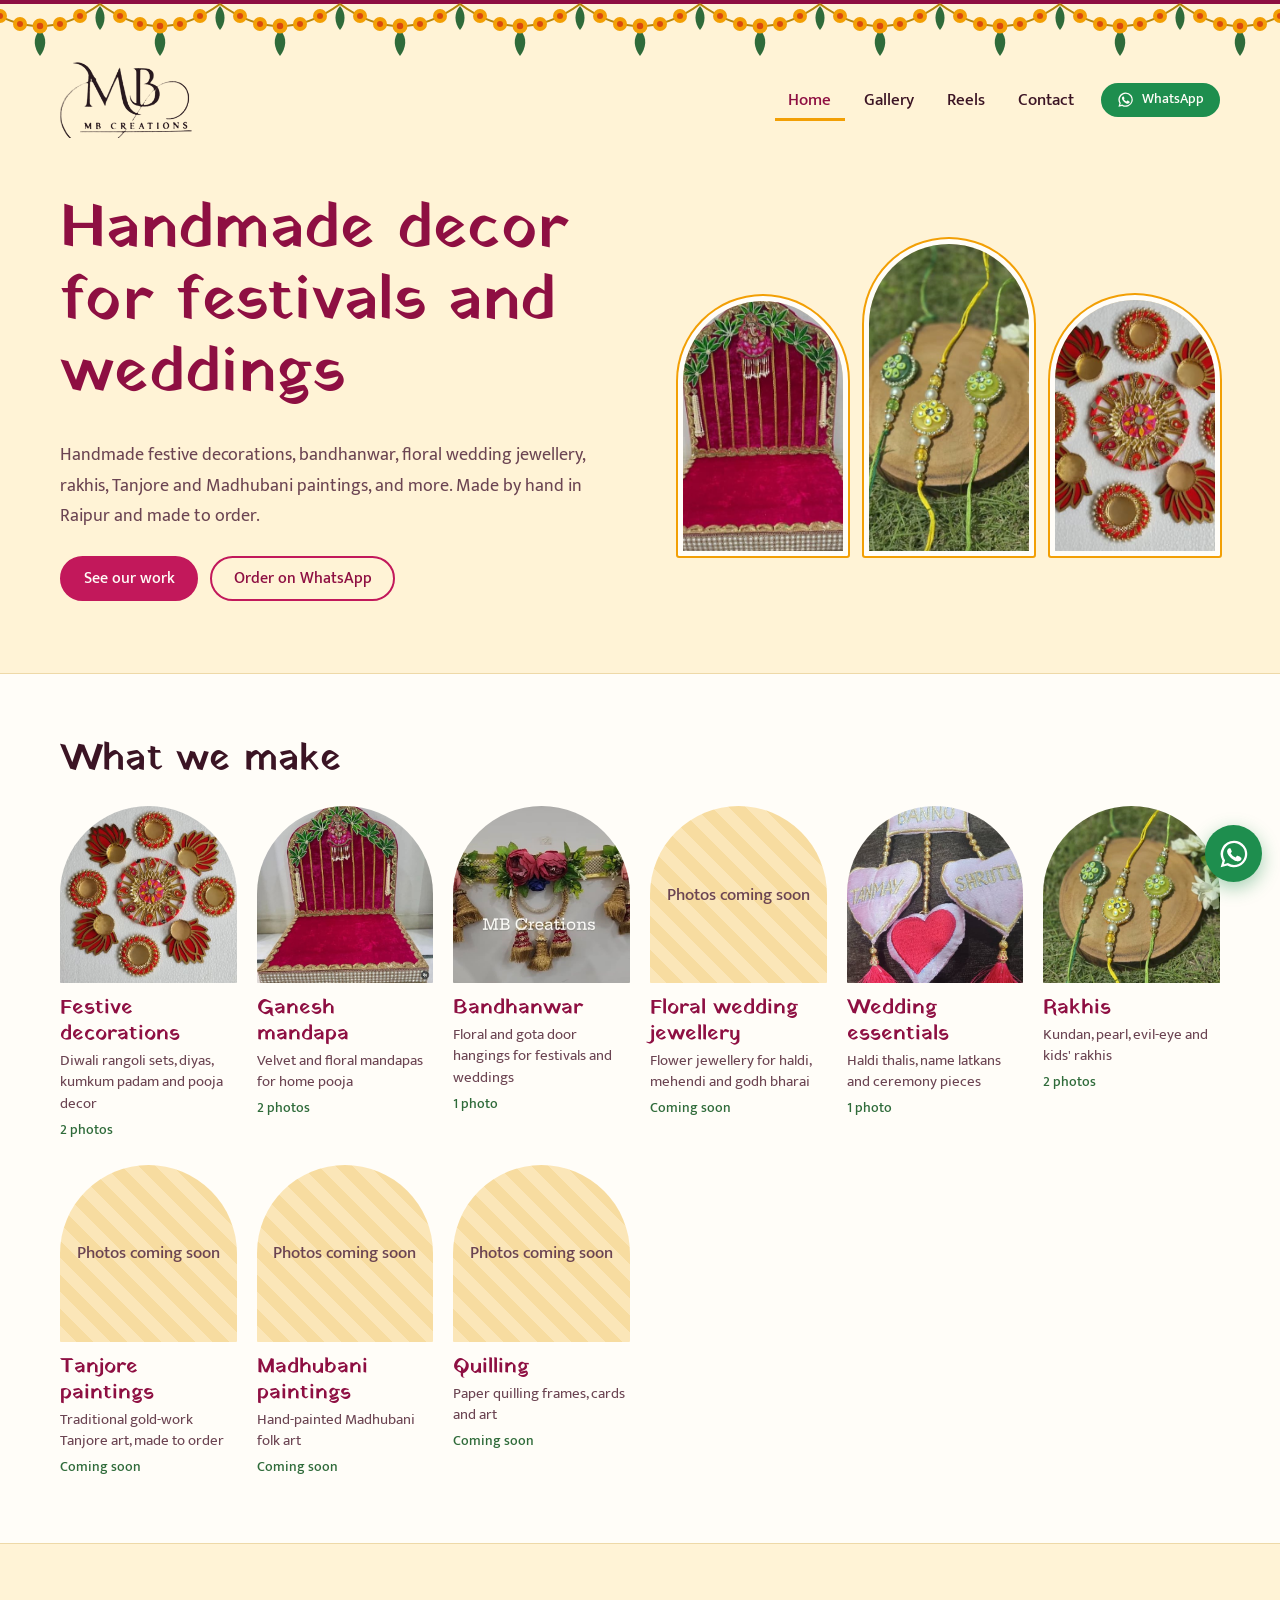
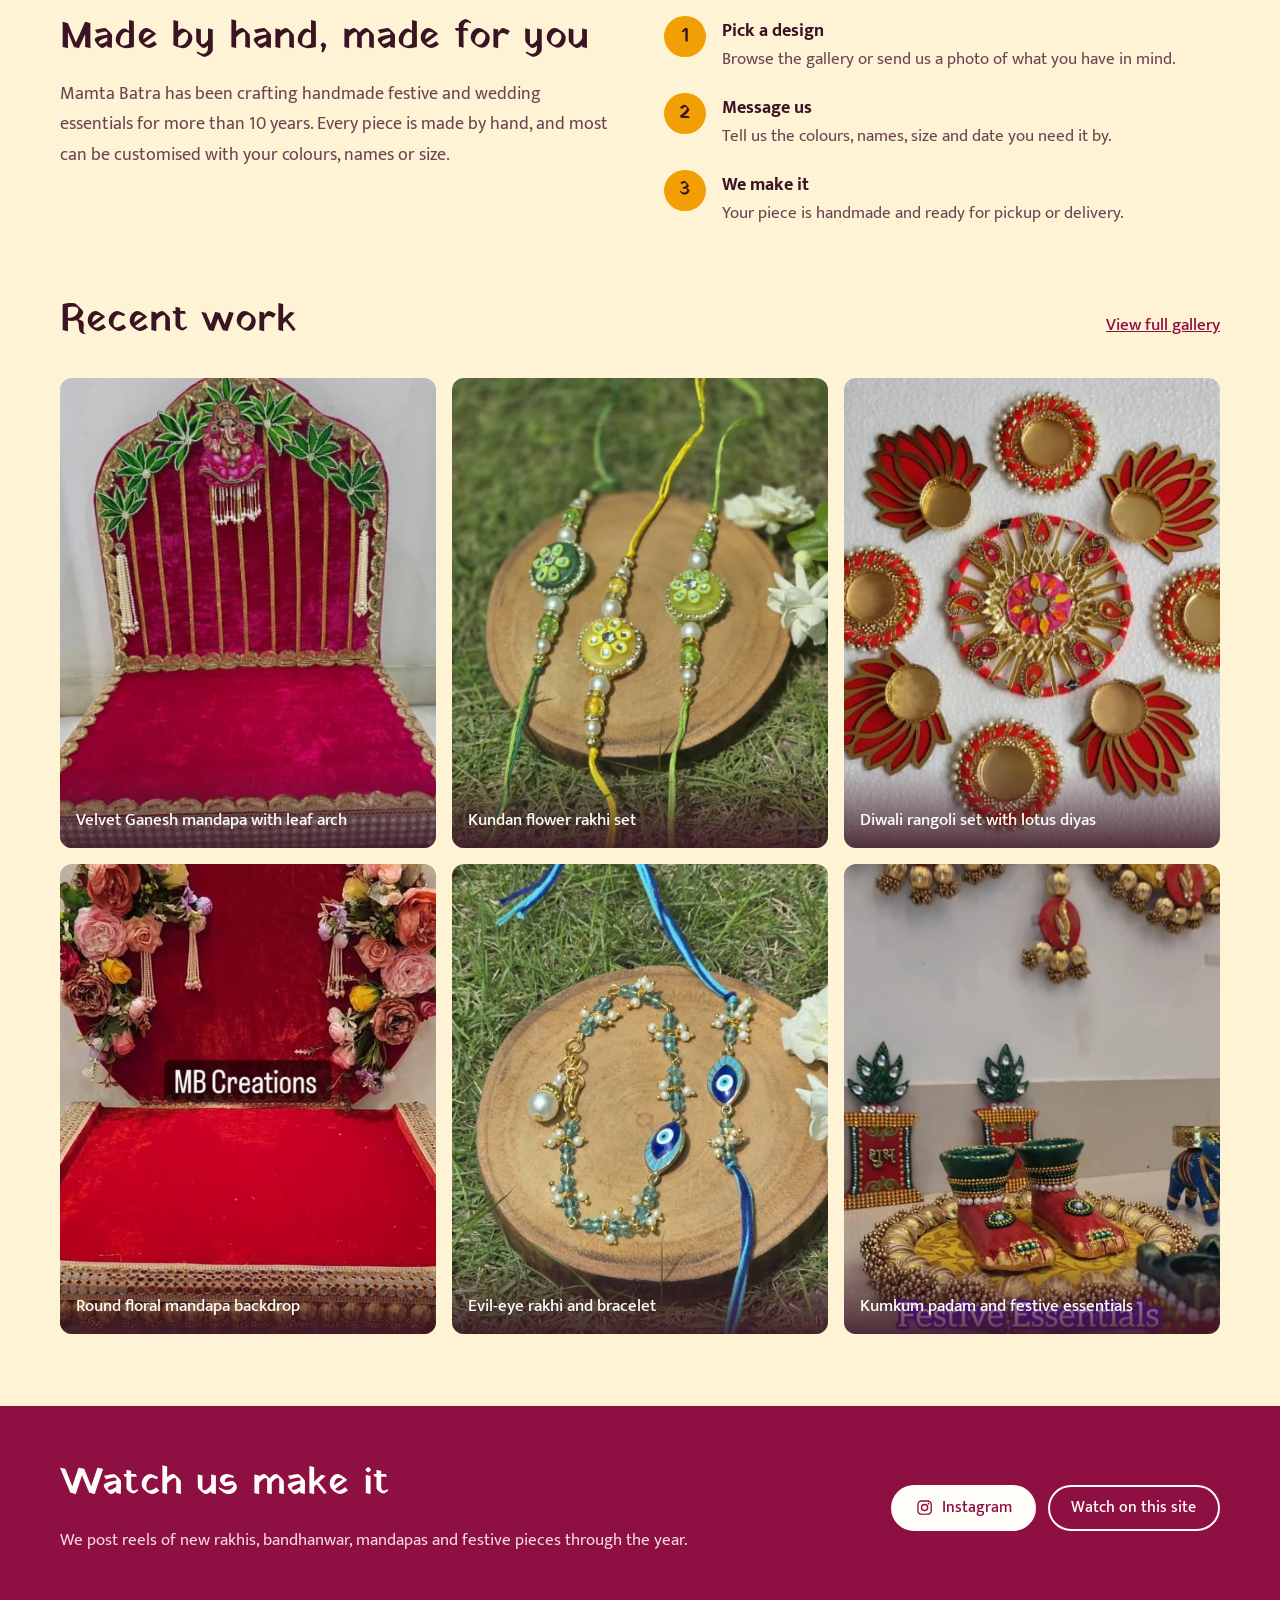
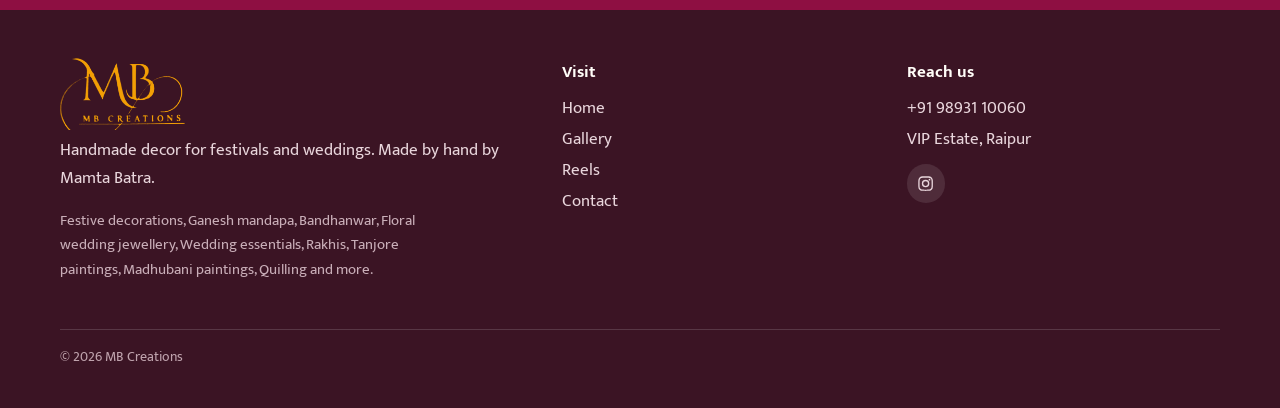
<file: index.html>
<!DOCTYPE html>
<html lang="en">
  <!-- Google tag (gtag.js) -->
<script async src="https://www.googletagmanager.com/gtag/js?id=G-7QMF76YX01"></script>
<script>
  window.dataLayer = window.dataLayer || [];
  function gtag(){dataLayer.push(arguments);}
  gtag('js', new Date());

  gtag('config', 'G-7QMF76YX01');
</script>
<head>
<meta charset="utf-8">
<meta name="viewport" content="width=device-width, initial-scale=1">
<title>MB Creations by Mamta Batra | Handmade festive decor, Raipur</title>
<meta name="description" content="Handmade festive decorations, bandhanwar, floral wedding jewellery, rakhis, Tanjore and Madhubani paintings by MB Creations, VIP Estate, Raipur.">
<link rel="icon" href="data:image/svg+xml,<svg xmlns='http://www.w3.org/2000/svg' viewBox='0 0 100 100'><text y='.9em' font-size='90'>🪔</text></svg>">
<link rel="preconnect" href="https://fonts.googleapis.com">
<link rel="preconnect" href="https://fonts.gstatic.com" crossorigin>
<link href="https://fonts.googleapis.com/css2?family=Yatra+One&family=Mukta:wght@400;500;700&display=swap" rel="stylesheet">
<link rel="stylesheet" href="css/style.css">
</head>
<body data-page="home">
<header id="site-header"></header>
<main>
  <section class="hero wrap">
    <div class="hero-text">
      <h1 id="hero-title"></h1>
      <p id="hero-intro" class="lead"></p>
      <div class="actions">
        <a class="btn" href="gallery.html">See our work</a>
        <a id="hero-wa" class="btn btn-outline" href="contact.html" target="_blank" rel="noopener">Order on WhatsApp</a>
      </div>
    </div>
    <div id="hero-arches" class="arches"></div>
  </section>

  <section class="band">
    <div class="wrap">
      <h2>What we make</h2>
      <div id="cat-grid" class="cat-grid"></div>
    </div>
  </section>

  <section class="wrap split">
    <div>
      <h2>Made by hand, made for you</h2>
      <p id="about-text" class="lead"></p>
    </div>
    <ol class="steps">
      <li><b>Pick a design</b> Browse the gallery or send us a photo of what you have in mind.</li>
      <li><b>Message us</b> Tell us the colours, names, size and date you need it by.</li>
      <li><b>We make it</b> Your piece is handmade and ready for pickup or delivery.</li>
    </ol>
  </section>

  <section class="wrap">
    <div class="sec-head">
      <h2>Recent work</h2>
      <a class="link" href="gallery.html">View full gallery</a>
    </div>
    <div id="feat-grid" class="tile-grid"></div>
  </section>

  <section class="reel-band">
    <div class="wrap reel-band-in">
      <div>
        <h2>Watch us make it</h2>
        <p>We post reels of new rakhis, bandhanwar, mandapas and festive pieces through the year.</p>
      </div>
      <div id="reel-links" class="actions"></div>
    </div>
  </section>
</main>
<footer id="site-footer"></footer>
<script src="js/config.js"></script>
<script src="js/main.js"></script>
</body>
</html>
</file>
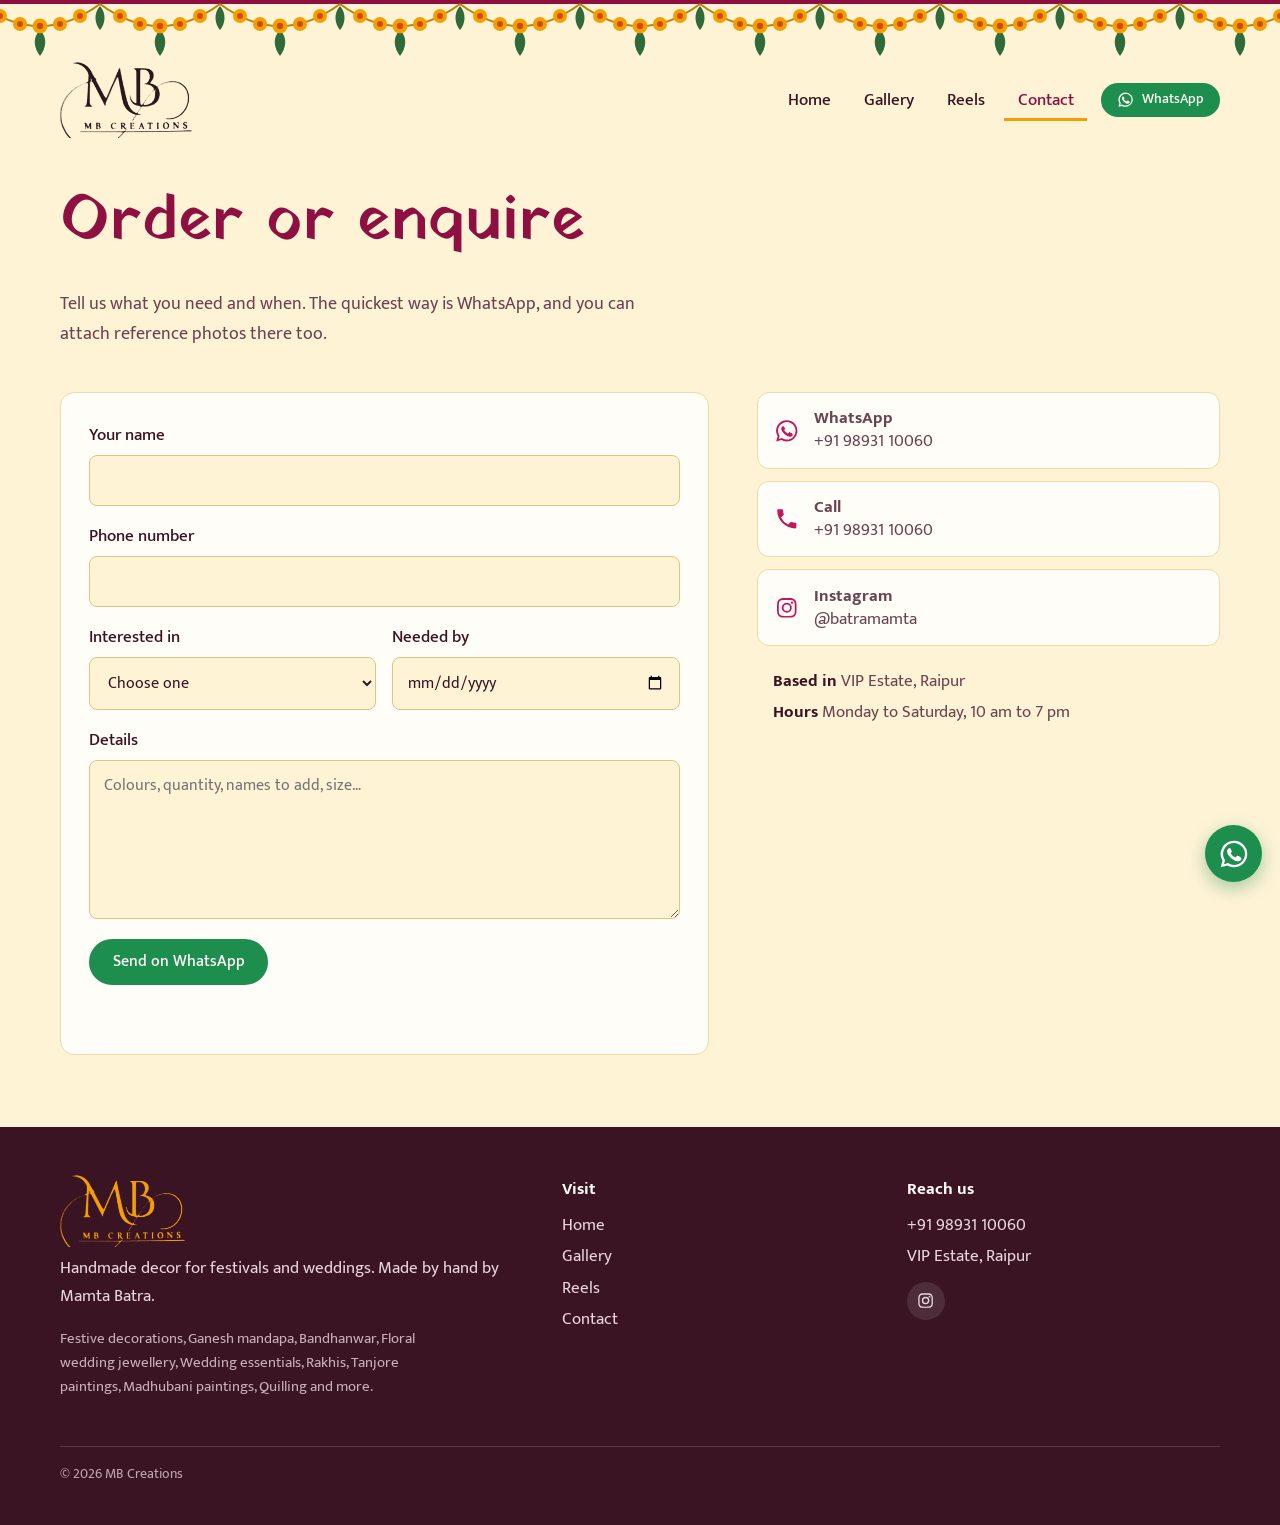
<file: contact.html>
<!DOCTYPE html>
<html lang="en">
  <!-- Google tag (gtag.js) -->
<script async src="https://www.googletagmanager.com/gtag/js?id=G-7QMF76YX01"></script>
<script>
  window.dataLayer = window.dataLayer || [];
  function gtag(){dataLayer.push(arguments);}
  gtag('js', new Date());

  gtag('config', 'G-7QMF76YX01');
</script>
<head>
<meta charset="utf-8">
<meta name="viewport" content="width=device-width, initial-scale=1">
<title>Contact | MB Creations</title>
<meta name="description" content="Enquire or order handmade festive and wedding decor from MB Creations on WhatsApp.">
<link rel="icon" href="data:image/svg+xml,<svg xmlns='http://www.w3.org/2000/svg' viewBox='0 0 100 100'><text y='.9em' font-size='90'>🪔</text></svg>">
<link rel="preconnect" href="https://fonts.googleapis.com">
<link rel="preconnect" href="https://fonts.gstatic.com" crossorigin>
<link href="https://fonts.googleapis.com/css2?family=Yatra+One&family=Mukta:wght@400;500;700&display=swap" rel="stylesheet">
<link rel="stylesheet" href="css/style.css">
</head>
<body data-page="contact">
<header id="site-header"></header>
<main class="wrap">
  <div class="page-head">
    <h1>Order or enquire</h1>
    <p class="lead">Tell us what you need and when. The quickest way is WhatsApp, and you can attach reference photos there too.</p>
  </div>
  <div class="contact">
    <form id="c-form" class="form" novalidate>
      <label>Your name<input name="name" required autocomplete="name"></label>
      <label>Phone number<input name="phone" type="tel" required autocomplete="tel" pattern="[0-9+ ]{10,15}"></label>
      <div class="row">
        <label>Interested in<select name="interest" id="c-interest"></select></label>
        <label>Needed by<input name="date" type="date"></label>
      </div>
      <label>Details<textarea name="message" rows="5" placeholder="Colours, quantity, names to add, size…"></textarea></label>
      <div class="actions">
        <button class="btn btn-wa" type="submit" value="wa">Send on WhatsApp</button>
        <button id="c-email-btn" class="btn btn-outline" type="submit" value="email">Send by email</button>
      </div>
      <p id="c-status" class="status" role="status"></p>
    </form>
    <aside id="c-details" class="details"></aside>
  </div>
</main>
<footer id="site-footer"></footer>
<script src="js/config.js"></script>
<script src="js/main.js"></script>
</body>
</html>
</file>
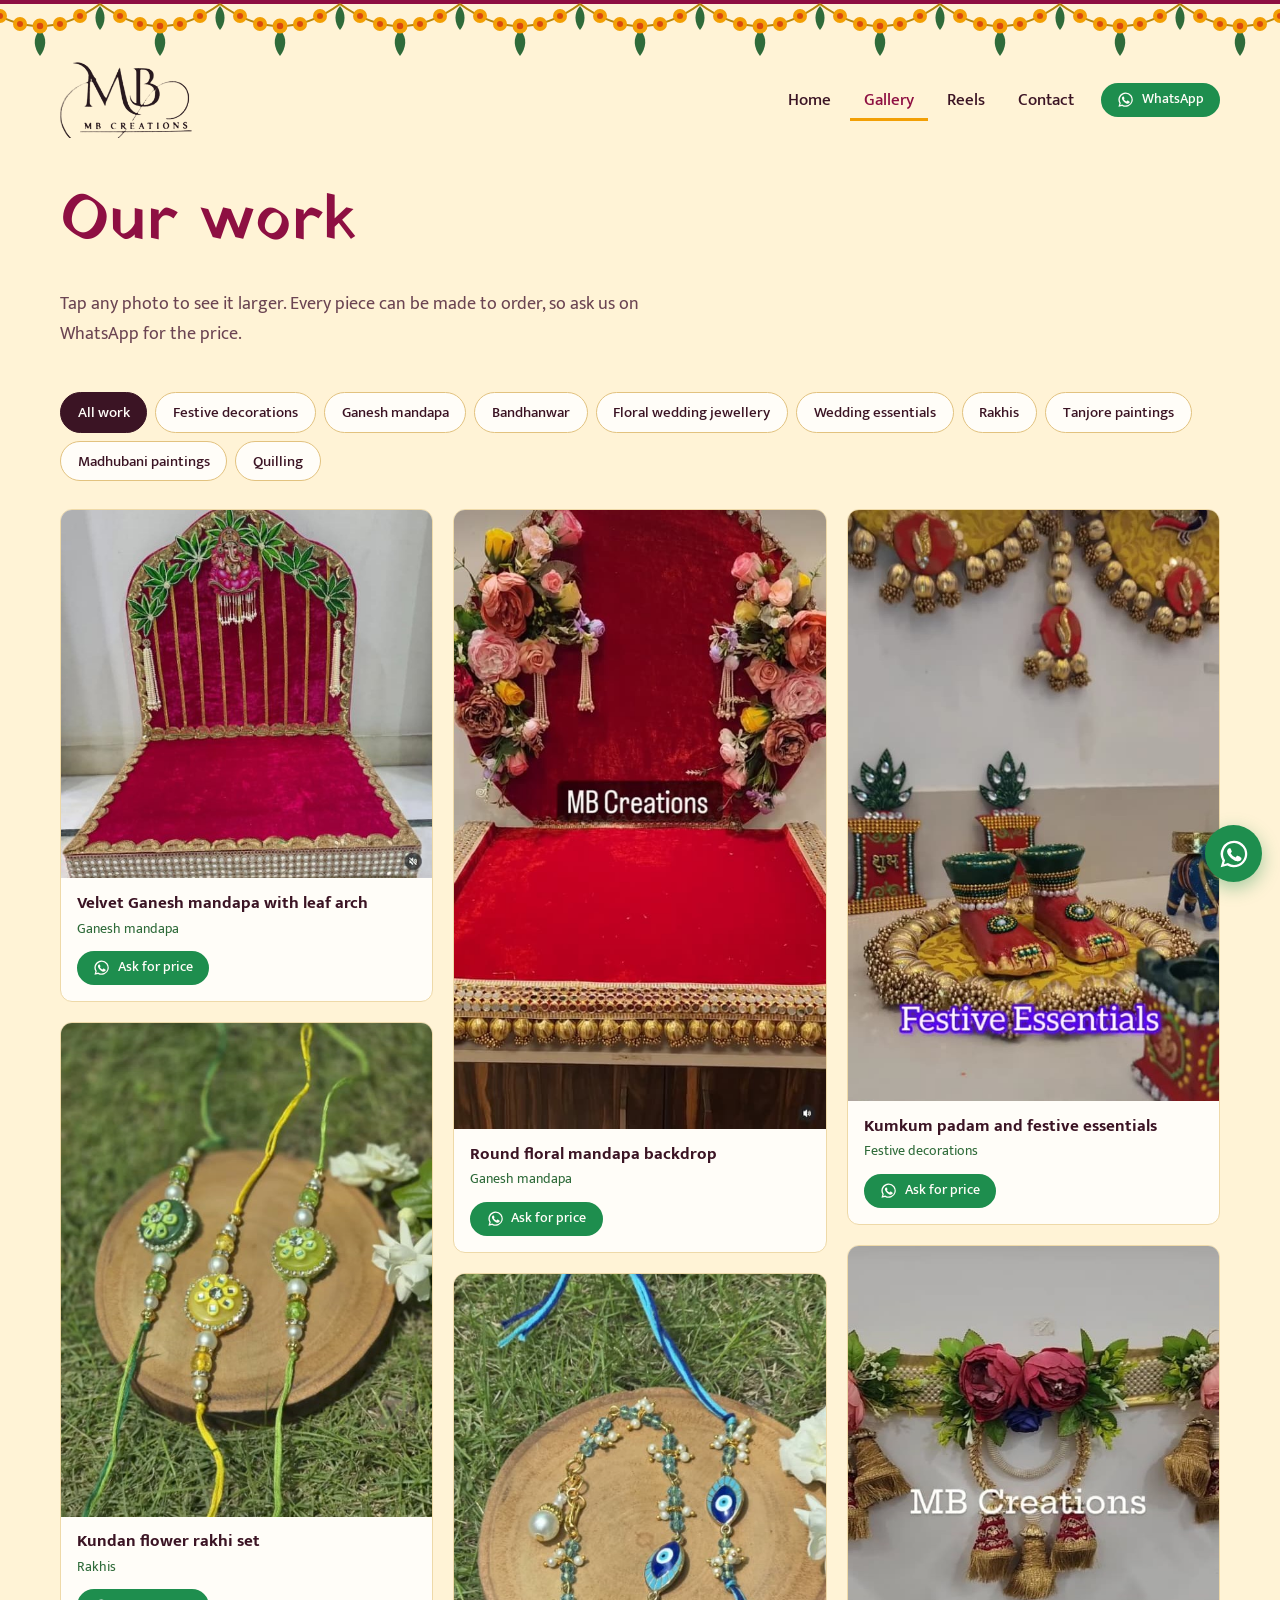
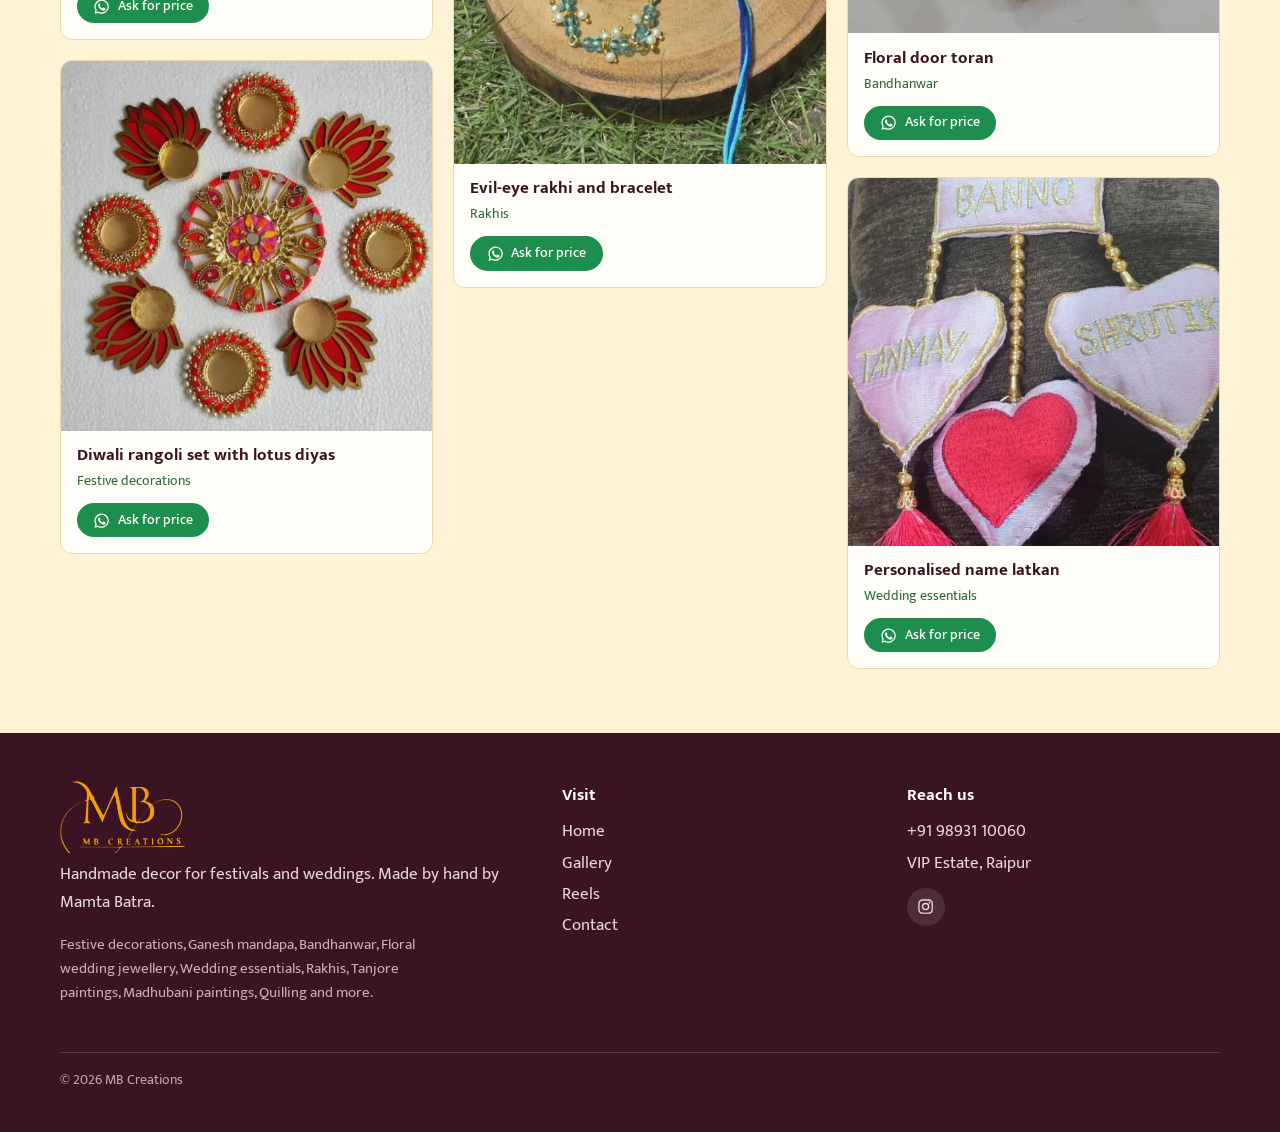
<file: gallery.html>
<!DOCTYPE html>
<html lang="en">
  <!-- Google tag (gtag.js) -->
<script async src="https://www.googletagmanager.com/gtag/js?id=G-7QMF76YX01"></script>
<script>
  window.dataLayer = window.dataLayer || [];
  function gtag(){dataLayer.push(arguments);}
  gtag('js', new Date());

  gtag('config', 'G-7QMF76YX01');
</script>
<head>
<meta charset="utf-8">
<meta name="viewport" content="width=device-width, initial-scale=1">
<title>Gallery | MB Creations</title>
<meta name="description" content="Photos of handmade festive decorations, bandhanwar, rakhis, mandapas, wedding jewellery and paintings by MB Creations.">
<link rel="icon" href="data:image/svg+xml,<svg xmlns='http://www.w3.org/2000/svg' viewBox='0 0 100 100'><text y='.9em' font-size='90'>🪔</text></svg>">
<link rel="preconnect" href="https://fonts.googleapis.com">
<link rel="preconnect" href="https://fonts.gstatic.com" crossorigin>
<link href="https://fonts.googleapis.com/css2?family=Yatra+One&family=Mukta:wght@400;500;700&display=swap" rel="stylesheet">
<link rel="stylesheet" href="css/style.css">
</head>
<body data-page="gallery">
<header id="site-header"></header>
<main class="wrap">
  <div class="page-head">
    <h1>Our work</h1>
    <p class="lead">Tap any photo to see it larger. Every piece can be made to order, so ask us on WhatsApp for the price.</p>
  </div>
  <div id="filters" class="filters" role="group" aria-label="Filter by category"></div>
  <div id="gallery-grid" class="gallery"></div>
  <div id="gallery-empty" class="empty" hidden>
    <p>Photos for this category are coming soon. Message us on WhatsApp and we will share recent pieces.</p>
    <a class="btn" href="contact.html">Contact us</a>
  </div>
</main>

<dialog id="lightbox" class="lightbox" aria-label="Photo viewer">
  <button id="lb-close" class="lb-close" type="button" aria-label="Close">&times;</button>
  <button id="lb-prev" class="lb-nav prev" type="button" aria-label="Previous photo">&#8249;</button>
  <figure>
    <img id="lb-img" alt="">
    <figcaption>
      <span><b id="lb-title"></b><small><span id="lb-cat"></span>, <span id="lb-count"></span></small></span>
      <a id="lb-wa" class="btn btn-wa" target="_blank" rel="noopener">Ask for price</a>
    </figcaption>
  </figure>
  <button id="lb-next" class="lb-nav next" type="button" aria-label="Next photo">&#8250;</button>
</dialog>
<footer id="site-footer"></footer>
<script src="js/config.js"></script>
<script src="js/main.js"></script>
</body>
</html>
</file>
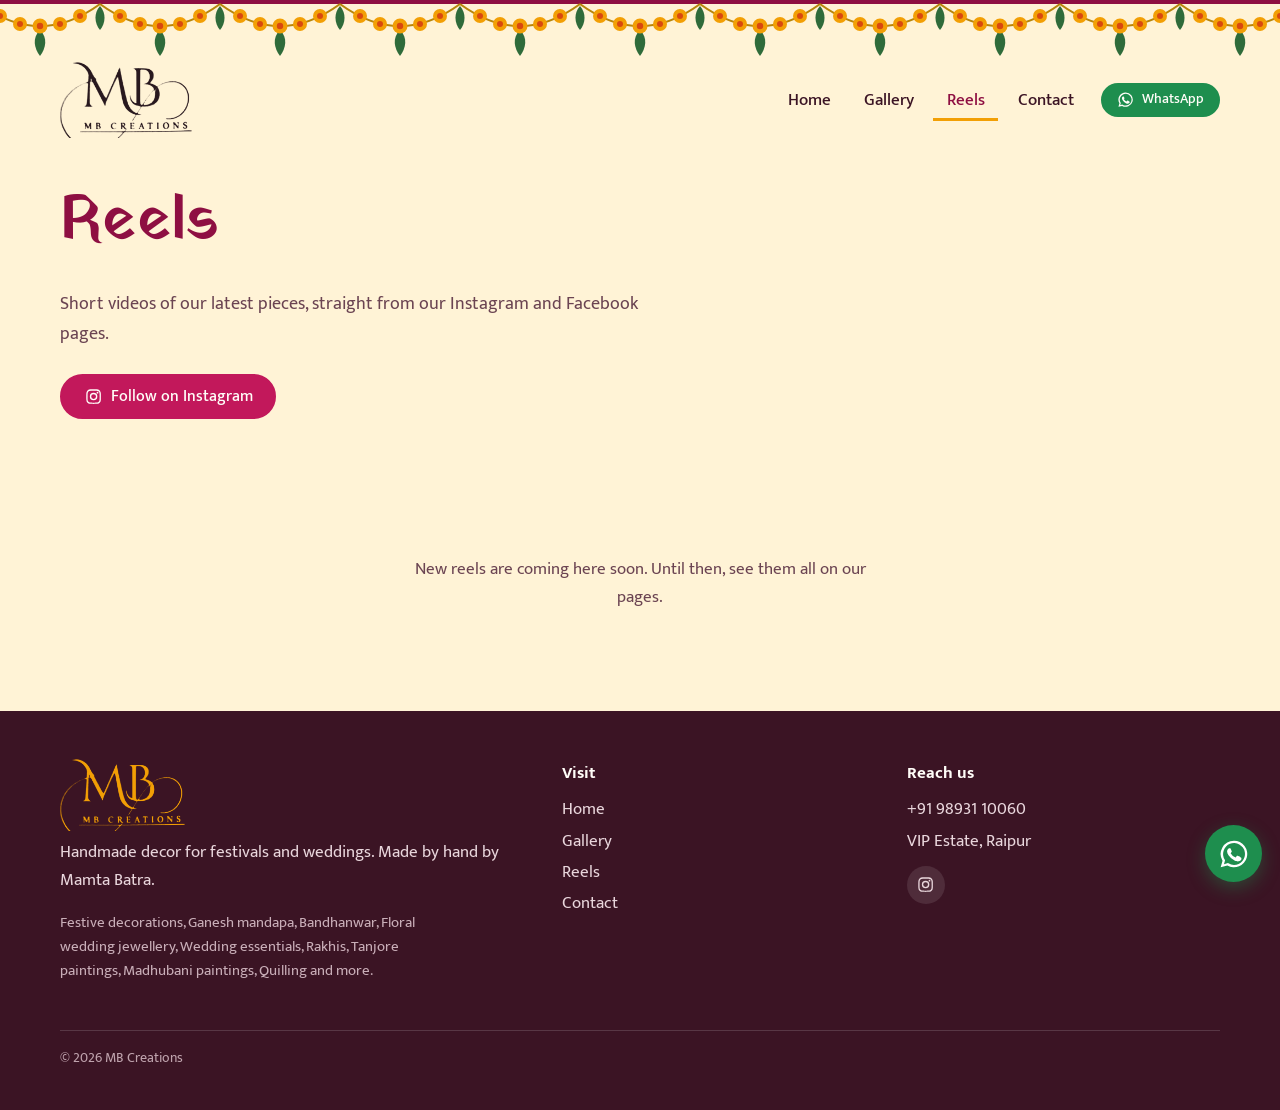
<file: reels.html>
<!DOCTYPE html>
<html lang="en">
<head>
<meta charset="utf-8">
<meta name="viewport" content="width=device-width, initial-scale=1">
<title>Reels | MB Creations</title>
<meta name="description" content="Watch reels of handmade festive decor by MB Creations from Instagram and Facebook.">
<link rel="icon" href="data:image/svg+xml,<svg xmlns='http://www.w3.org/2000/svg' viewBox='0 0 100 100'><text y='.9em' font-size='90'>🪔</text></svg>">
<link rel="preconnect" href="https://fonts.googleapis.com">
<link rel="preconnect" href="https://fonts.gstatic.com" crossorigin>
<link href="https://fonts.googleapis.com/css2?family=Yatra+One&family=Mukta:wght@400;500;700&display=swap" rel="stylesheet">
<link rel="stylesheet" href="css/style.css">
</head>
<body data-page="reels">
<header id="site-header"></header>
<main class="wrap">
  <div class="page-head">
    <h1>Reels</h1>
    <p class="lead">Short videos of our latest pieces, straight from our Instagram and Facebook pages.</p>
    <div id="reel-follow" class="actions"></div>
  </div>
  <div id="reels-grid" class="reels"></div>
  <div id="reels-empty" class="empty" hidden>
    <p>New reels are coming here soon. Until then, see them all on our pages.</p>
  </div>
</main>
<footer id="site-footer"></footer>
<script src="js/config.js"></script>
<script src="js/main.js"></script>
</body>
</html>
</file>
<file: css/style.css>
/* MB Creations — styles */
:root {
  --paper: #FFF3D6;
  --paper-2: #FBE6B8;
  --ink: #3B1424;
  --ink-soft: #6B4452;
  --rani: #C2185B;
  --rani-d: #8E0F42;
  --marigold: #F29F05;
  --leaf: #2F6B3A;
  --wa: #1E8E4E;
  --white: #FFFDF8;
  --display: "Yatra One", "Mukta", Georgia, serif;
  --body: "Mukta", system-ui, -apple-system, "Segoe UI", sans-serif;
  --wrap: 1160px;
}
*, *::before, *::after { box-sizing: border-box; }
html { scroll-behavior: smooth; }
body {
  margin: 0; background: var(--paper); color: var(--ink);
  font: 400 1.0625rem/1.65 var(--body);
  -webkit-font-smoothing: antialiased;
}
[hidden] { display: none !important; }
img { max-width: 100%; display: block; }
a { color: var(--rani-d); }
h1, h2, h3 { font-family: var(--display); font-weight: 400; line-height: 1.15; margin: 0 0 .5em; letter-spacing: .005em; }
h1 { font-size: clamp(2.2rem, 5.2vw, 3.9rem); color: var(--rani-d); }
h2 { font-size: clamp(1.7rem, 3.2vw, 2.4rem); }
p { margin: 0 0 1em; }
.lead { font-size: 1.15rem; color: var(--ink-soft); max-width: 58ch; }
.wrap { width: min(var(--wrap), 100% - 2.5rem); margin-inline: auto; }
:focus-visible { outline: 3px solid var(--marigold); outline-offset: 3px; border-radius: 4px; }

/* ---------- Buttons ---------- */
.btn {
  display: inline-flex; align-items: center; gap: .5em;
  padding: .7em 1.35em; border-radius: 999px; border: 2px solid var(--rani);
  background: var(--rani); color: var(--white); font: 500 1rem/1.2 var(--body);
  text-decoration: none; cursor: pointer; transition: background .15s, color .15s, border-color .15s;
}
.btn:hover { background: var(--rani-d); border-color: var(--rani-d); }
.btn svg { width: 1.2em; height: 1.2em; flex: none; }
.btn-outline { background: transparent; color: var(--rani-d); }
.btn-outline:hover { background: var(--rani); color: var(--white); }
.btn-wa { background: var(--wa); border-color: var(--wa); }
.btn-wa:hover { background: #156D3B; border-color: #156D3B; }
.btn-light { background: var(--white); border-color: var(--white); color: var(--rani-d); }
.btn-light:hover { background: var(--paper-2); border-color: var(--paper-2); }
.btn-outline-light { background: transparent; border-color: var(--white); color: var(--white); }
.btn-outline-light:hover { background: var(--white); color: var(--rani-d); }
.btn-sm { padding: .45em 1em; font-size: .9rem; }
.actions { display: flex; flex-wrap: wrap; gap: .75rem; margin-top: 1.5rem; }
.link { font-weight: 500; }

/* ---------- Header with toran ---------- */
#site-header { position: relative; background: var(--paper); z-index: 20; }
.toran {
  height: 58px;
  background:
    url("data:image/svg+xml,%3Csvg xmlns='http://www.w3.org/2000/svg' width='120' height='58' viewBox='0 0 120 58'%3E%3Cpath d='M0 4 Q60 48 120 4' fill='none' stroke='%23B8860B' stroke-width='2'/%3E%3Cg fill='%232F6B3A'%3E%3Cpath d='M60 30 C52 38 54 48 60 56 C66 48 68 38 60 30Z'/%3E%3Cpath d='M0 6 C-7 14 -5 24 0 30 C5 24 7 14 0 6Z'/%3E%3Cpath d='M120 6 C113 14 115 24 120 30 C125 24 127 14 120 6Z'/%3E%3C/g%3E%3Cg fill='%23F29F05'%3E%3Ccircle cx='20' cy='16' r='7'/%3E%3Ccircle cx='40' cy='24' r='7'/%3E%3Ccircle cx='60' cy='26' r='7.5'/%3E%3Ccircle cx='80' cy='24' r='7'/%3E%3Ccircle cx='100' cy='16' r='7'/%3E%3C/g%3E%3Cg fill='%23D9480F'%3E%3Ccircle cx='20' cy='16' r='3'/%3E%3Ccircle cx='40' cy='24' r='3'/%3E%3Ccircle cx='60' cy='26' r='3.2'/%3E%3Ccircle cx='80' cy='24' r='3'/%3E%3Ccircle cx='100' cy='16' r='3'/%3E%3C/g%3E%3C/svg%3E") repeat-x top center,
    linear-gradient(var(--rani-d), var(--rani-d)) top / 100% 4px no-repeat;
}
.bar { display: flex; align-items: center; justify-content: space-between; gap: 1rem; padding: .25rem 0 1rem; }
.brand { font-family: var(--display); font-size: 1.7rem; color: var(--rani-d); text-decoration: none; line-height: 1.1; }
.brand .logo { height: 76px; width: auto; }
.foot .brand .logo { height: 72px; }
.foot-items { font-size: .92rem; color: #C9AEB8; max-width: 44ch; }
.nav { display: flex; align-items: center; gap: .35rem; }
.nav a:not(.btn) { padding: .4em .8em; color: var(--ink); text-decoration: none; font-weight: 500; border-radius: 999px; }
.nav a:not(.btn):hover { background: var(--paper-2); }
.nav a[aria-current="page"] { color: var(--rani-d); box-shadow: inset 0 -3px 0 var(--marigold); border-radius: 0; }
.nav .btn { margin-left: .5rem; }
.menu-btn { display: none; }

/* ---------- Home hero: temple-arch photo frames ---------- */
.hero { display: grid; grid-template-columns: 1.05fr 1fr; gap: 3rem; align-items: center; padding: 2.5rem 0 4.5rem; }
.hero-text h1 { max-width: 14ch; }
.arches { display: grid; grid-template-columns: repeat(3, 1fr); gap: 1rem; align-items: end; }
.arch { margin: 0; aspect-ratio: 3 / 4.6; border-radius: 999px 999px 14px 14px; overflow: hidden;
  border: 5px solid var(--white); box-shadow: 0 0 0 2px var(--marigold); background: var(--paper-2); }
.arch.a2 { aspect-ratio: 3 / 5.6; }
.arch img, .arch .ph { width: 100%; height: 100%; object-fit: cover; }

/* ---------- Placeholder when a photo is missing ---------- */
.ph { display: grid; place-items: center; text-align: center; padding: 1rem; min-height: 160px;
  background: repeating-linear-gradient(45deg, var(--paper-2) 0 12px, #F7DCA0 12px 24px);
  color: var(--ink-soft); font-weight: 500; }

/* ---------- Categories ---------- */
.band { background: var(--white); padding: 4rem 0; border-block: 1px solid #EED9A8; }
.cat-grid { display: grid; grid-template-columns: repeat(auto-fill, minmax(170px, 1fr)); gap: 1.5rem 1.25rem; margin-top: 1.5rem; }
.cat { display: flex; flex-direction: column; text-decoration: none; color: var(--ink); }
.cat-pic { display: block; aspect-ratio: 1; border-radius: 999px 999px 10px 10px; overflow: hidden; background: var(--paper-2); margin-bottom: .75rem; }
.cat-pic img, .cat-pic .ph { width: 100%; height: 100%; object-fit: cover; transition: transform .35s; }
.cat:hover .cat-pic img { transform: scale(1.05); }
.cat-name { font-family: var(--display); font-size: 1.3rem; line-height: 1.25; margin-bottom: .2rem; color: var(--rani-d); }
.cat-blurb { font-size: .95rem; color: var(--ink-soft); line-height: 1.4; }
.cat-count { font-size: .85rem; color: var(--leaf); font-weight: 500; margin-top: .3rem; }

/* ---------- About + steps ---------- */
.split { display: grid; grid-template-columns: 1fr 1fr; gap: 3rem; padding: 4.5rem 0; align-items: start; }
.steps { list-style: none; counter-reset: s; margin: 0; padding: 0; display: grid; gap: 1.25rem; }
.steps li { counter-increment: s; position: relative; padding-left: 3.6rem; color: var(--ink-soft); }
.steps li::before { content: counter(s); position: absolute; left: 0; top: 0; width: 2.6rem; height: 2.6rem;
  display: grid; place-items: center; border-radius: 50%; background: var(--marigold); color: var(--ink);
  font-family: var(--display); font-size: 1.25rem; }
.steps b { display: block; color: var(--ink); font-size: 1.1rem; }

/* ---------- Recent work tiles ---------- */
.sec-head { display: flex; justify-content: space-between; align-items: baseline; gap: 1rem; flex-wrap: wrap; }
.tile-grid { display: grid; grid-template-columns: repeat(3, 1fr); gap: 1rem; margin: 1rem 0 4.5rem; }
.tile { position: relative; display: block; aspect-ratio: 4 / 5; border-radius: 12px; overflow: hidden; background: var(--paper-2); }
.tile img, .tile .ph { width: 100%; height: 100%; object-fit: cover; }
.tile span { position: absolute; inset: auto 0 0; padding: 2.5rem 1rem .9rem; color: var(--white); font-weight: 500;
  background: linear-gradient(transparent, rgba(59, 20, 36, .85)); }

/* ---------- Reel band ---------- */
.reel-band { background: var(--rani-d); color: var(--white); padding: 3.5rem 0; }
.reel-band h2 { color: var(--white); }
.reel-band p { color: #F6D9E3; margin: 0; }
.reel-band-in { display: flex; justify-content: space-between; align-items: center; gap: 2rem; flex-wrap: wrap; }
.reel-band .actions { margin: 0; }

/* ---------- Inner pages ---------- */
.page-head { padding: 2rem 0 1.5rem; }
.filters { display: flex; flex-wrap: wrap; gap: .5rem; margin-bottom: 1.75rem; }
.filters button { font: 500 .95rem var(--body); padding: .45em 1.1em; border-radius: 999px; cursor: pointer;
  border: 1.5px solid #E2C27F; background: var(--white); color: var(--ink); }
.filters button:hover { border-color: var(--rani); }
.filters button[aria-pressed="true"] { background: var(--ink); border-color: var(--ink); color: var(--white); }

.gallery { columns: 3 260px; column-gap: 1.25rem; padding-bottom: 4rem; }
.g-item { break-inside: avoid; margin: 0 0 1.25rem; background: var(--white); border-radius: 12px; overflow: hidden; border: 1px solid #EED9A8; }
.g-open { display: block; width: 100%; padding: 0; border: 0; background: none; cursor: zoom-in; }
.g-open img { width: 100%; height: auto; }
.g-item figcaption { padding: .85rem 1rem 1rem; display: grid; gap: .15rem; }
.g-title { font-weight: 700; line-height: 1.3; }
.g-cat { font-size: .88rem; color: var(--leaf); margin-bottom: .55rem; }
.g-item .btn { justify-self: start; }
.empty { text-align: center; padding: 3rem 1rem 5rem; color: var(--ink-soft); }
.empty p { max-width: 46ch; margin: 0 auto 1.25rem; }

/* Lightbox */
.lightbox { border: 0; padding: 0; background: transparent; max-width: 100vw; max-height: 100vh; width: 100%; height: 100%; }
.lightbox::backdrop { background: rgba(30, 8, 18, .9); }
.lightbox[open] { display: grid; grid-template-columns: auto 1fr auto; align-items: center; }
.lightbox figure { margin: 0; justify-self: center; max-width: min(900px, 100%); }
.lightbox img { max-height: 76vh; width: auto; margin: 0 auto; border-radius: 10px; }
.lightbox figcaption { display: flex; justify-content: space-between; align-items: center; gap: 1rem; color: var(--white); padding: .9rem .25rem; flex-wrap: wrap; }
.lightbox small { display: block; color: #E8C9D4; }
.lb-nav, .lb-close { background: rgba(255, 253, 248, .12); color: var(--white); border: 0; cursor: pointer;
  width: 3rem; height: 3rem; border-radius: 50%; font-size: 2rem; line-height: 1; margin: 1rem; }
.lb-nav:hover, .lb-close:hover { background: rgba(255, 253, 248, .25); }
.lb-close { position: absolute; top: 0; right: 0; }

/* Reels */
.reels { display: grid; grid-template-columns: repeat(auto-fill, minmax(300px, 1fr)); gap: 1.5rem; padding-bottom: 4rem; justify-items: center; }
.reel { width: 100%; max-width: 360px; }
.reel .instagram-media { min-width: 0 !important; width: 100% !important; margin: 0 !important; }
.reel-fb iframe { width: 100%; aspect-ratio: 9 / 16; border: 0; border-radius: 12px; background: var(--ink); }
.reel-fb a { display: inline-block; margin-top: .4rem; font-size: .9rem; }

/* Contact */
.contact { display: grid; grid-template-columns: 1.4fr 1fr; gap: 3rem; padding-bottom: 4.5rem; align-items: start; }
.form { display: grid; gap: 1rem; background: var(--white); padding: 1.75rem; border-radius: 14px; border: 1px solid #EED9A8; }
.form label { display: grid; gap: .35rem; font-weight: 500; }
.form .row { display: grid; grid-template-columns: 1fr 1fr; gap: 1rem; }
.form input, .form select, .form textarea { font: 400 1rem var(--body); color: var(--ink); padding: .7em .85em;
  border: 1.5px solid #E2C27F; border-radius: 8px; background: var(--paper); width: 100%; }
.form input:focus, .form select:focus, .form textarea:focus { outline: none; border-color: var(--rani); box-shadow: 0 0 0 3px rgba(194, 24, 91, .18); }
.form .actions { margin-top: .25rem; }
.status { color: var(--leaf); font-weight: 500; margin: 0; min-height: 1.5em; }
.details { display: grid; gap: .75rem; }
.detail { display: flex; gap: .9rem; align-items: center; padding: .9rem 1rem; border-radius: 12px; background: var(--white);
  border: 1px solid #EED9A8; text-decoration: none; color: var(--ink); }
.detail:hover { border-color: var(--rani); }
.detail svg { width: 1.6rem; height: 1.6rem; color: var(--rani); flex: none; }
.detail b { display: block; }
.detail span { line-height: 1.35; color: var(--ink-soft); }
.detail-note { color: var(--ink-soft); padding: .5rem 1rem; line-height: 1.8; }
.detail-note b { color: var(--ink); }

/* ---------- Footer ---------- */
#site-footer { background: var(--ink); color: #E9D6DC; padding: 3rem 0 1.5rem; }
.foot { display: grid; grid-template-columns: 1.5fr 1fr 1fr; gap: 2rem; }
.foot .brand { color: var(--marigold); display: block; margin-bottom: .4rem; }
.foot a, .foot span { display: block; color: #E9D6DC; text-decoration: none; padding: .1rem 0; }
.foot a:hover { color: var(--white); text-decoration: underline; }
.foot-h { font-weight: 700; color: var(--white); margin-bottom: .4rem; }
.social { display: flex; gap: .6rem; margin-top: .6rem; }
.social a { width: 2.4rem; height: 2.4rem; display: grid; place-items: center; border-radius: 50%; background: rgba(255,255,255,.1); }
.social svg { width: 1.2rem; height: 1.2rem; }
.copy { margin-top: 2rem; padding-top: 1rem; border-top: 1px solid rgba(255,255,255,.15); font-size: .9rem; color: #BFA3AD; }

/* Floating WhatsApp */
.wa-float { position: fixed; right: 1.1rem; bottom: 1.1rem; width: 3.6rem; height: 3.6rem; border-radius: 50%;
  background: var(--wa); color: #fff; display: grid; place-items: center; box-shadow: 0 6px 18px rgba(30, 142, 78, .4); z-index: 30; }
.wa-float svg { width: 2rem; height: 2rem; }

/* ---------- Responsive ---------- */
@media (max-width: 900px) {
  .hero, .split, .contact { grid-template-columns: 1fr; gap: 2rem; }
  .hero { padding-top: 1rem; }
  .tile-grid { grid-template-columns: repeat(2, 1fr); }
  .foot { grid-template-columns: 1fr 1fr; }
  .foot > :first-child { grid-column: 1 / -1; }
}
@media (max-width: 720px) {
  .menu-btn { display: inline-block; font: 500 1rem var(--body); padding: .45em 1em; border-radius: 999px;
    border: 1.5px solid var(--ink); background: transparent; color: var(--ink); cursor: pointer; }
  .nav { display: none; position: absolute; left: 0; right: 0; top: 100%; flex-direction: column; align-items: stretch;
    background: var(--paper); padding: .5rem 1.25rem 1.25rem; border-bottom: 2px solid var(--marigold); }
  .nav.open { display: flex; }
  .nav a:not(.btn) { padding: .75em .25em; border-radius: 0; border-bottom: 1px solid #EED9A8; }
  .nav a[aria-current="page"] { box-shadow: none; }
  .nav .btn { margin: .75rem 0 0; justify-content: center; }
  .brand .logo { height: 54px; }
  .toran { height: 46px; background-size: 96px 46px, 100% 4px; }
  .form .row { grid-template-columns: 1fr; }
  .lightbox[open] { grid-template-columns: 1fr 1fr; grid-template-rows: 1fr auto; }
  .lightbox figure { grid-column: 1 / -1; grid-row: 1; padding: 0 .75rem; }
  .lb-nav.prev { grid-row: 2; justify-self: start; }
  .lb-nav.next { grid-row: 2; justify-self: end; }
}
@media (max-width: 480px) {
  .tile-grid { grid-template-columns: 1fr 1fr; gap: .6rem; }
  .tile span { font-size: .85rem; padding: 2rem .6rem .6rem; }
  .cat-grid { grid-template-columns: 1fr 1fr; }
  .foot { grid-template-columns: 1fr; }
}
@media (prefers-reduced-motion: reduce) {
  *, *::before, *::after { transition: none !important; scroll-behavior: auto !important; }
}
</file>
